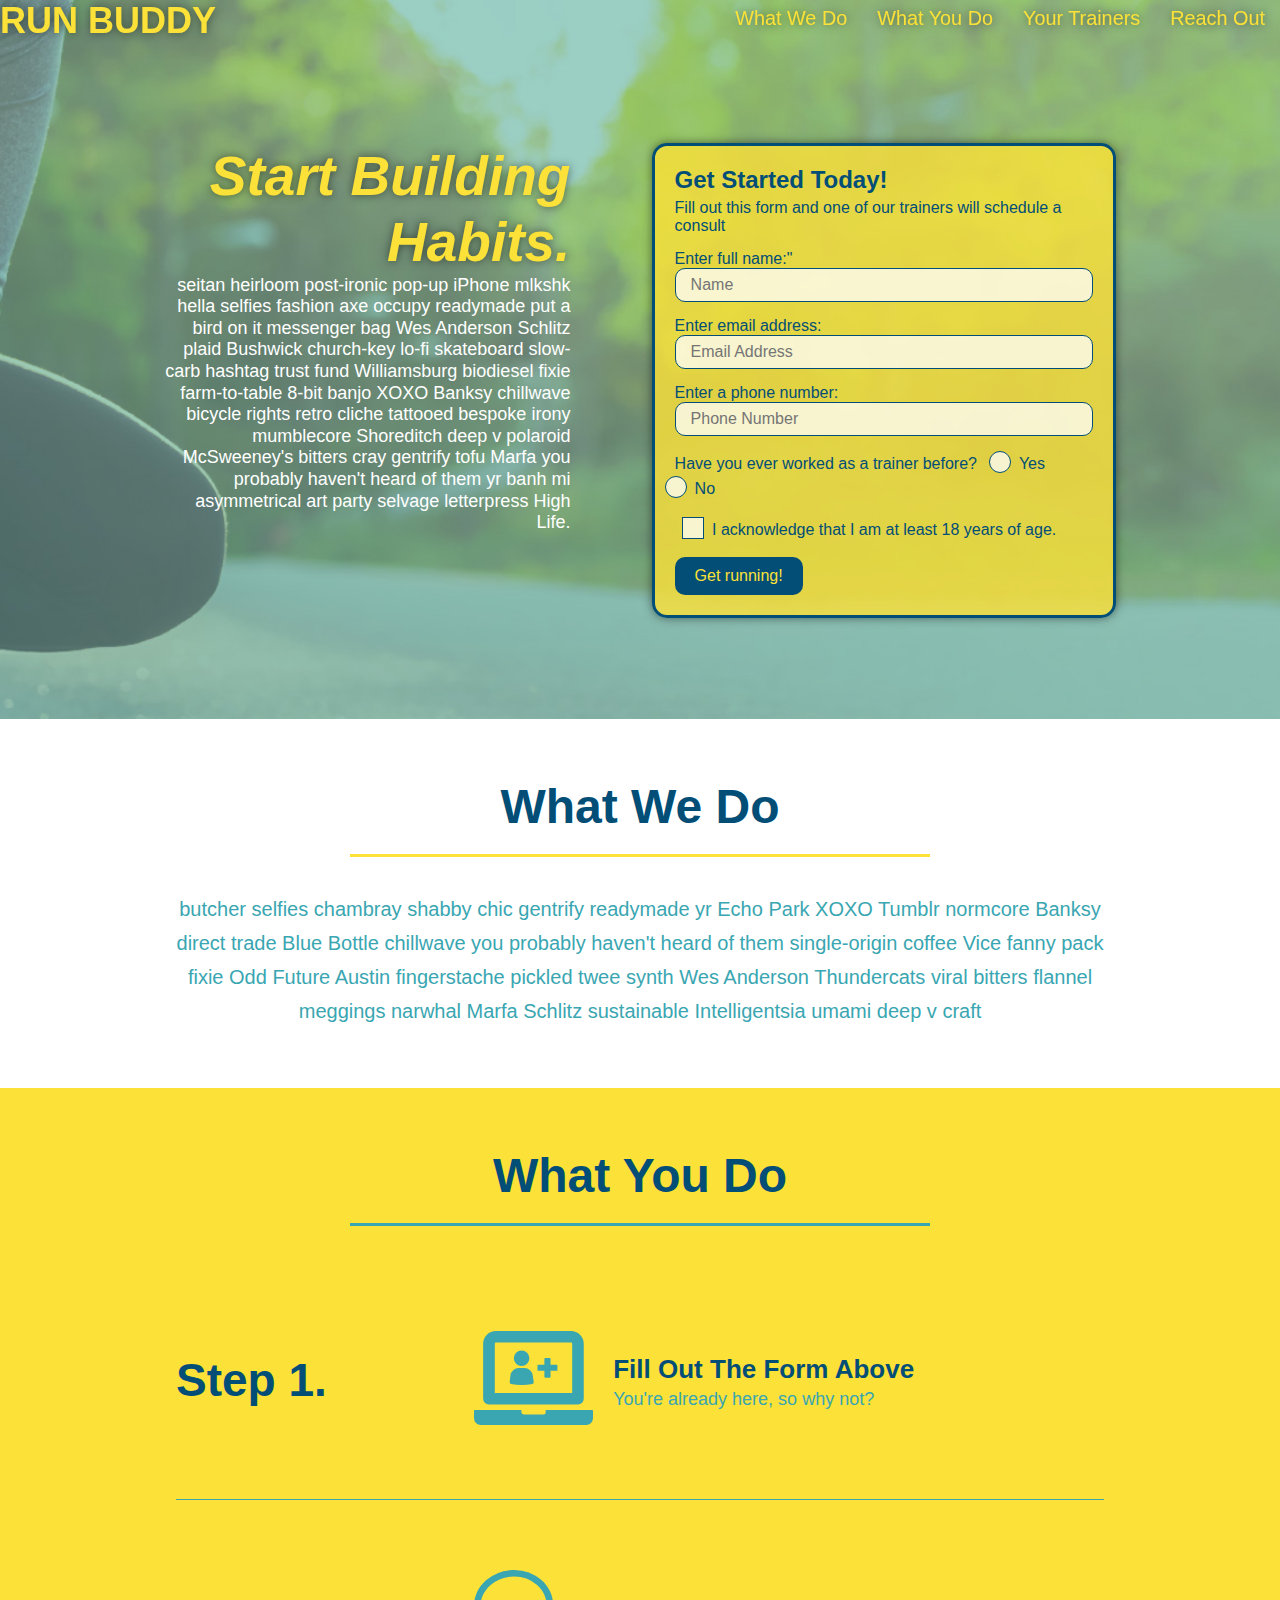
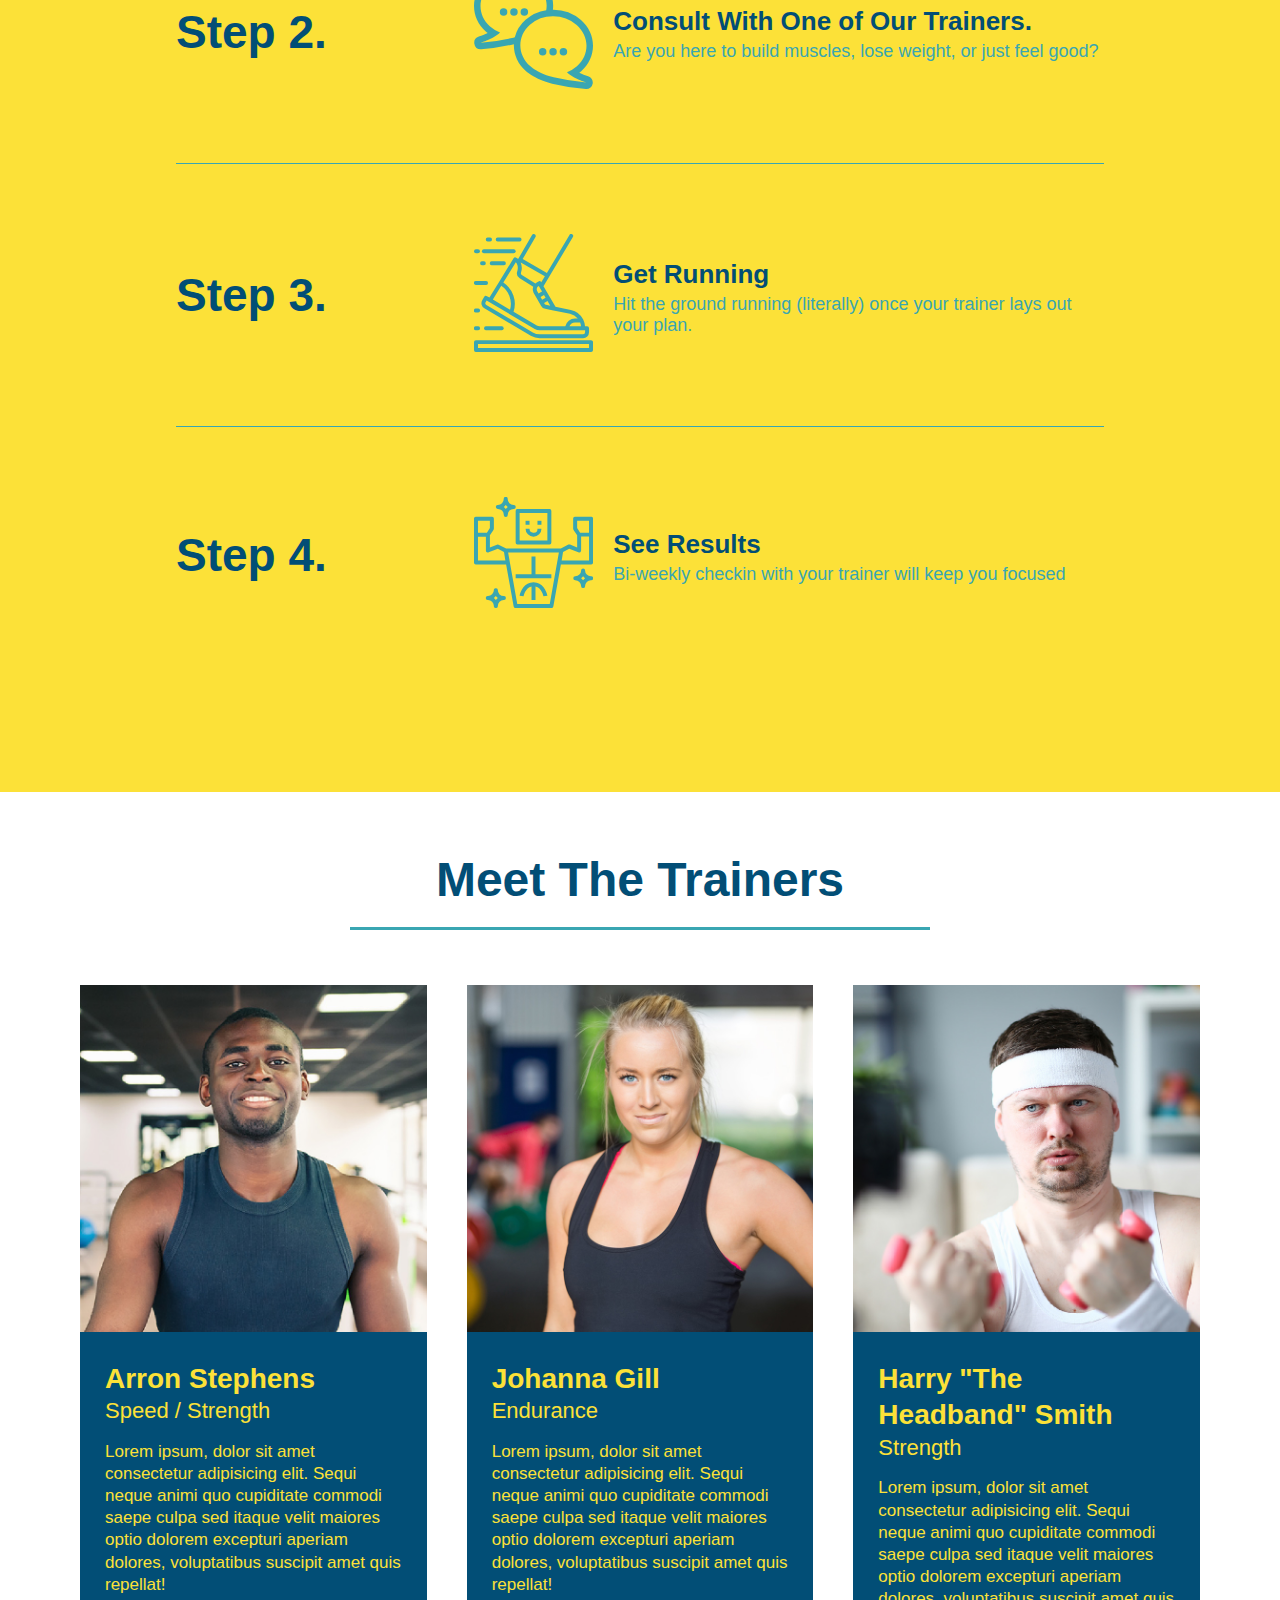
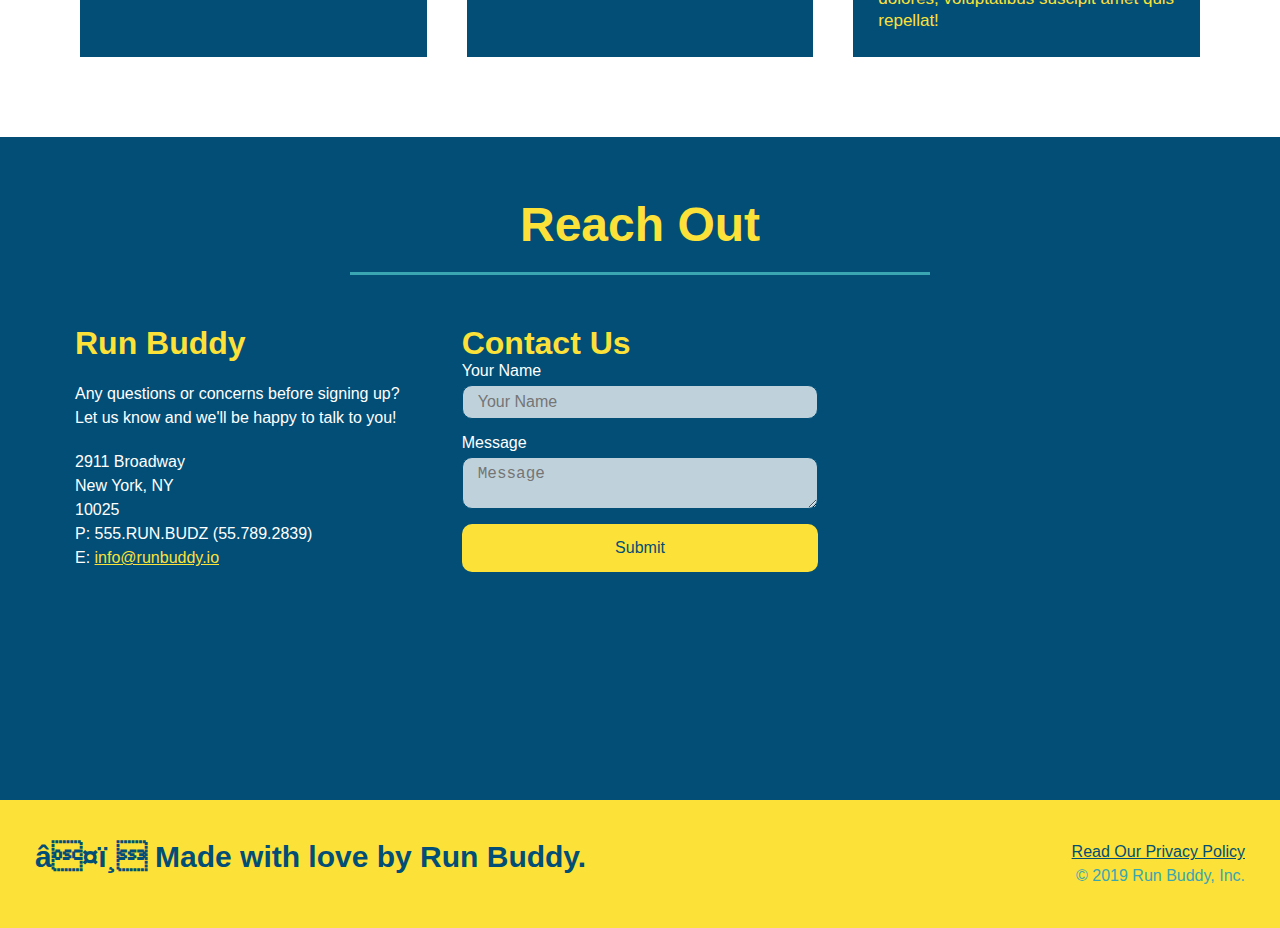
<file: index.html>
<!DOCTYPE html>
<html lang=""eng">
    <head>
        <meta charset-"UTF-8" />
        <meta name="viewport" content="width=device-width, initial-scale=1.0" />
        <link rel="stylesheet" href="./assets/css/style.css" />
        <title>Run Buddy</title>

    </head>

    <body>
        <header>
            <h1>RUN BUDDY</h1>
            <nav>
                <!--Unordered list element-->
                <ul>
                    <!--List item element-->
                    <li>
                        <!--Anchor element-->
                        <a href="#what-we-do">What We Do</a>
                    </li>
                    <li>
                        <a href="#what-you-do"> What You Do</a>
                    </li>
                    <li>
                        <a href="#your-trainers">Your Trainers</a>
                    </li>
                    <li>
                        <a href="#reach-out">Reach Out</a>
                    </li>
                </ul>
            </nav>
        </header>
        
        <section class="hero">
            <div class="hero-cta">
                <h2>Start Building Habits.</h2>
                <p>
                    seitan heirloom post-ironic pop-up iPhone mlkshk hella selfies fashion axe occupy readymade put a bird on it messenger bag Wes Anderson Schlitz plaid 
                    Bushwick church-key lo-fi skateboard slow-carb hashtag trust fund Williamsburg biodiesel fixie farm-to-table 8-bit banjo XOXO Banksy chillwave bicycle
                    rights retro cliche tattooed bespoke irony mumblecore Shoreditch deep v polaroid McSweeney's bitters cray gentrify tofu Marfa you probably haven't heard of
                    them yr banh mi asymmetrical art party selvage letterpress High Life.
                </p>
            </div>

            <div class="hero-form">
                <h3>Get Started Today!</h3>
                <p>Fill out this form and one of our trainers will schedule a consult</p>

                <form>
                    <label for="name"> Enter full name:</label>"
                    <input type="text" placeholder="Name" name="name" id="name" class="form-input" />

                    <label for="email">Enter email address:</label>
                    <input type="email" placeholder="Email Address" name="email" id="email" class="form-input"/>

                    <label for="phone">Enter a phone number:</label>
                    <input type="tel" placeholder="Phone Number" name="phone" id="phone" class="form-input"/>
                    <p>
                        Have you ever worked as a trainer before?
                        <span class="radio-wrapper">
                            <input type="radio" name="trainer-confirm" id="trainer-yes" />
                            <label for="trainer=yes">Yes</label>
                        </span>
                        
                        <span class="radio-wrapper">
                            <input type="radio" name="trainer-confirm" id="trainer-no" />
                            <label for="trainer-no">No</label>
                        </span>
                    </p>
                    <p>
                        <span class="checkbox-wrapper">
                            <input type="checkbox" name="age-confirm" id="checkbox" />
                            <label for="checkbox">
                                I acknowledge that I am at least 18 years of age.
                            </label>
                        </span> 
                    </p>
                    <button type="submit">
                        Get running!
                    </button>
                </form>
            </div>
        </section>

        <section id="what-we-do" class="intro">
            <div class="flex-row">
                <h2 class="section-title primary-border">What We Do</h2>
            </div>
            
            <div class="flex-row">
                <p>
                    butcher selfies chambray shabby chic gentrify readymade yr Echo Park XOXO Tumblr normcore Banksy direct trade Blue Bottle chillwave you probably haven't heard of them single-origin coffee Vice fanny pack fixie Odd Future Austin fingerstache pickled twee synth Wes Anderson Thundercats viral bitters flannel meggings narwhal Marfa Schlitz sustainable Intelligentsia umami deep v craft
                </p>
            </div>   
        </section>  

        <section id="what-you-do" class="steps">
            <div class="flex-row">
                <h2 class="section-title secondary-border">What You Do</h2>
            </div>

            <div class="step">
                <h3>Step 1.</h3>
                <div class="step-info">
                    <div class="step-img">
                        <img src="./assets/images/01-04-svgs/step-1.svg" alt="" />
                    </div>
                    <div class="step-text">
                        <h4>Fill Out The Form Above</h4>
                        <p>You're already here, so why not?</p>
                    </div>    
                </div>
            </div>

            <div class="step">
                <h3>Step 2.</h3>
                <div class="step-info">
                    <div class="step-img">
                        <img src="./assets/images/01-04-svgs/step-2.svg" alt="" />
                    </div>
                    <div class="step-text">
                        <h4>Consult With One of Our Trainers.</h4>
                        <p>Are you here to build muscles, lose weight, or just feel good?</p>
                    </div>    
                </div>
            </div>
                
            <div class="step">
                <h3>Step 3.</h3>
                <div class="step-info">
                    <div class="step-img">
                        <img src="./assets/images/01-04-svgs/step-3.svg" alt="" />
                    </div>
                    <div class="step-text">
                        <h4>Get Running</h4>
                        <p>Hit the ground running (literally) once your trainer lays out your plan.</p>
                    </div>
                </div>
            </div>

            <div class="step">
                <h3>Step 4.</h3>
                <div class="step-info">
                    <div class="step-img">
                        <img src="./assets/images/01-04-svgs/step-4.svg" alt="" />    
                    </div>
                    <div class="step-text">
                        <h4>See Results</h4>
                        <p>Bi-weekly checkin with your trainer will keep you focused</p>
                    </div>
                </div>
            </div>
        </section>
    
        <section id="your-trainers">
            <div class="flex-row">
                <h2 class="section-title secondary-border">Meet The Trainers</h2>
            </div>
            
            <div class="trainers">
                <article class="trainer">
                    <img src="./assets/images/01-05-trainers/trainer-1.jpg" alt="Arron Stephens in his workout clothes, ready to pump iron" />
                    <div class="trainer-bio">
                        <h3 class="trainer-name">Arron Stephens</h3>
                        <h4 class="trainer-role">Speed / Strength</h4>
                        <p>
                            Lorem ipsum, dolor sit amet consectetur adipisicing elit. Sequi neque animi quo cupiditate commodi saepe culpa sed
                            itaque velit maiores optio dolorem excepturi aperiam dolores, voluptatibus suscipit amet quis repellat!
                        </p>
                    </div>
                </article>
    
                <article class="trainer">
                    <img src="./assets/images/01-05-trainers/trainer-2.jpg" alt="Joanna Gill cooling off after a workout" />
                    <div class="trainer-bio">
                        <h3 class="trainer-name">Johanna Gill</h3>
                        <h4 class="trainer-role">Endurance</h4>
                        <p>
                            Lorem ipsum, dolor sit amet consectetur adipisicing elit. Sequi neque animi quo cupiditate commodi saepe culpa sed
                            itaque velit maiores optio dolorem excepturi aperiam dolores, voluptatibus suscipit amet quis repellat!
                        </p>
                    </div>
                    </article>
                
                <article class="trainer">
                    <img src="./assets/images/01-05-trainers/trainer-3.jpg" alt="Harry Smith wearing a headband and lifting comically small pink weights" />
                    <div class="trainer-bio">
                        <h3 class="trainer-name">Harry "The Headband" Smith</h3>
                        <h4 class="trainer-role">Strength</h4>
                        <p>
                            Lorem ipsum, dolor sit amet consectetur adipisicing elit. Sequi neque animi quo cupiditate commodi saepe culpa sed
                            itaque velit maiores optio dolorem excepturi aperiam dolores, voluptatibus suscipit amet quis repellat!
                        </p>
                    </div>
                </article>
            </div>   
        </section>  

        <section id="reach-out" class="contact">
            <div class="flex-row">
                <h2 class="section-title secondary-border">Reach Out</h2>
            </div>
            
            <div class="contact-info">
                <div>
                    <h3>Run Buddy</h3>
                    <p>
                        Any questions or concerns before signing up?
                        <br />
                        Let us know and we'll be happy to talk to you!
                    </p>
                    <address>
                        2911 Broadway <br/>
                        New York, NY <br/>
                        10025<br />
                        P: 555.RUN.BUDZ (55.789.2839)<br />
                        E: <a href="mailto:into@runbuddy.io">info@runbuddy.io</a>
                    </address>
                </div>

                <div class="contact-form">
                    <h3>Contact Us</h3>
                    <form>
                        <label for="contact-name">Your Name</label>
                        <input type="text" id="contact-name" placeholder="Your Name" />

                        <label for="contact-message">Message</label> 
                        <textarea id="contact-message" placeholder="Message"></textarea>

                        <button type="submit">Submit</button>
                    </form>
                </div>

                <iframe 
                    src="https://www.google.com/maps/embed?pb=!1m18!1m12!1m3!1d3082.8810289368384!2d-73.9645310343456!3d40.80513200780909!2m3!1f0!2f0!3f0!3m2!1i1024!2i768!4f13.1!3m3!1m2!1s0x89c2f63b9042ff43%3A0x8f26f42a748b5be2!2sHex%20%26%20Company!5e0!3m2!1sen!2sus!4v1645903357064!5m2!1sen!2sus"
                    frameborder="0" style="border: 0;" allowfullscreen>
                </iframe>
            </div>
        </section>

        <footer>
            <h2>❤️ Made with love by Run Buddy.</h2>
            <div>
               <a href="./privacy-policy.html">Read Our Privacy Policy</a><br /> 
               &copy; 2019 Run Buddy, Inc.
            </div>
        </footer>

    </body>
</html>
</file>
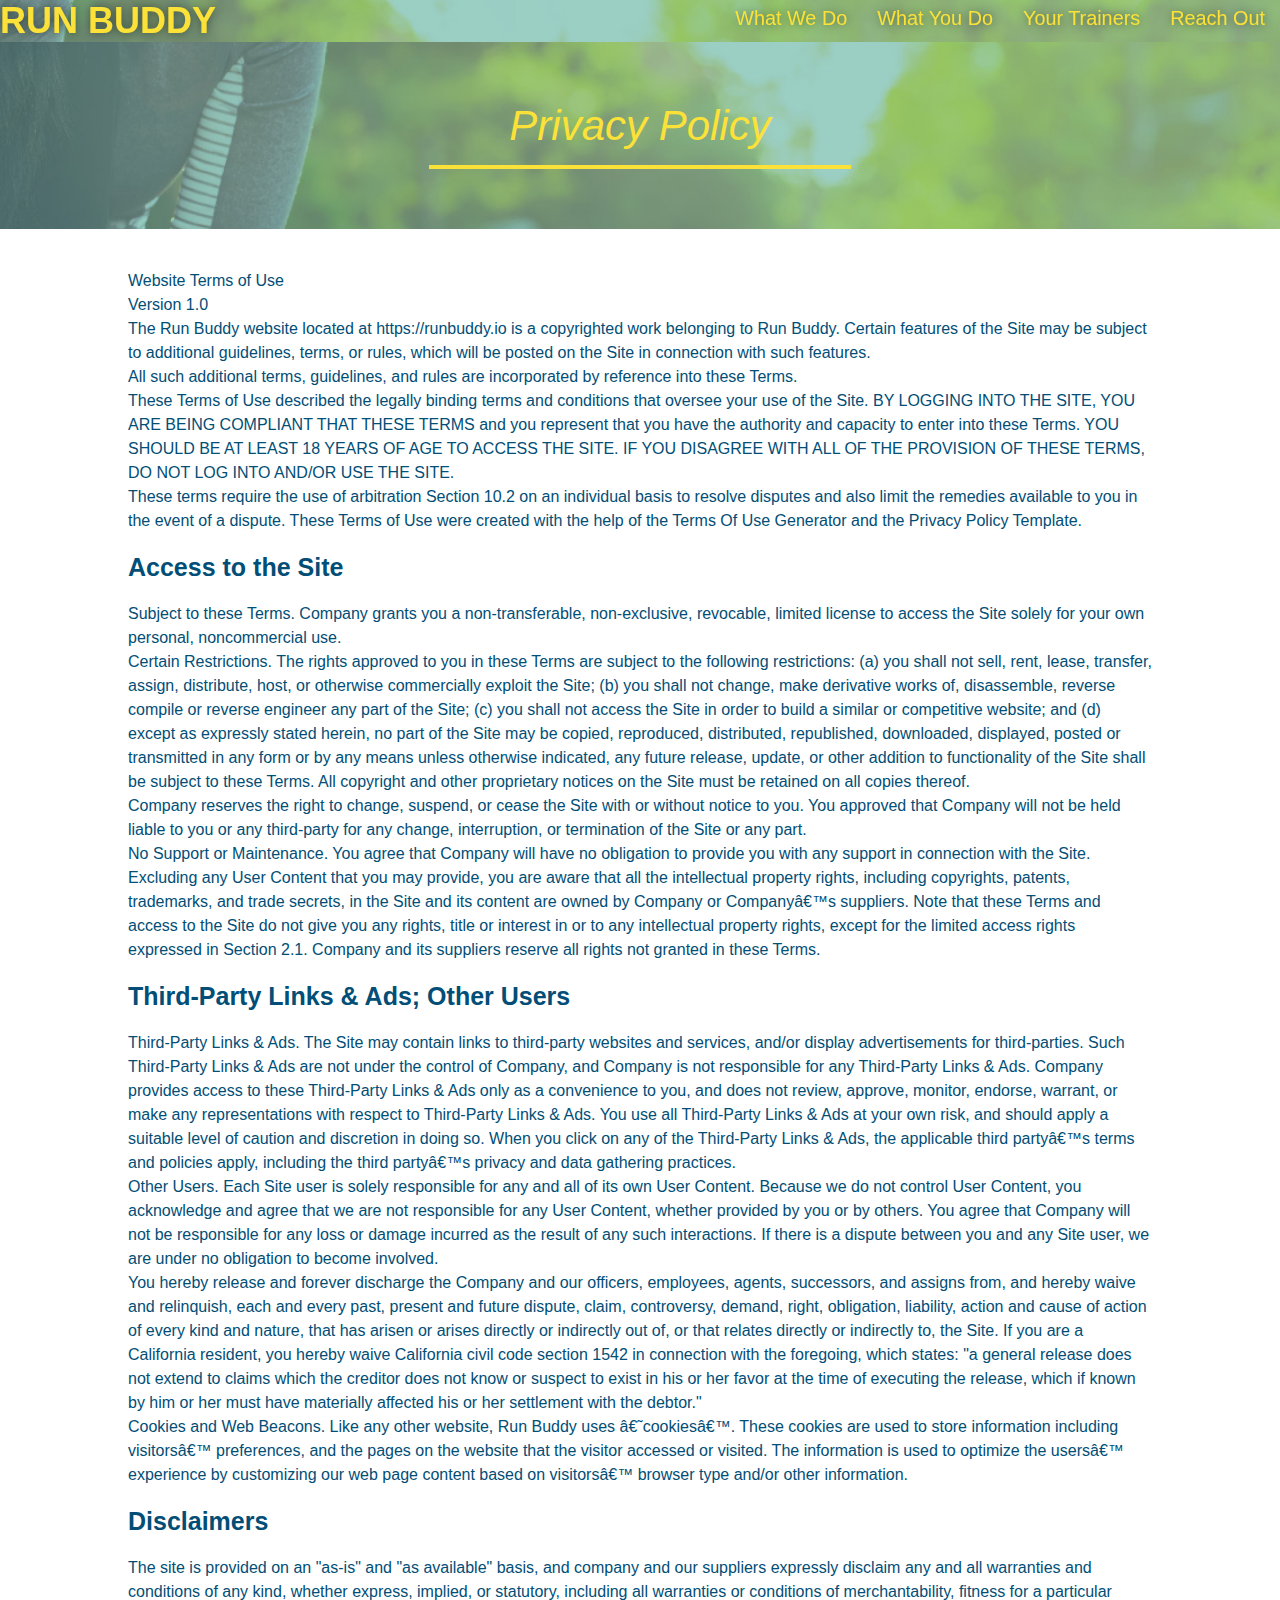
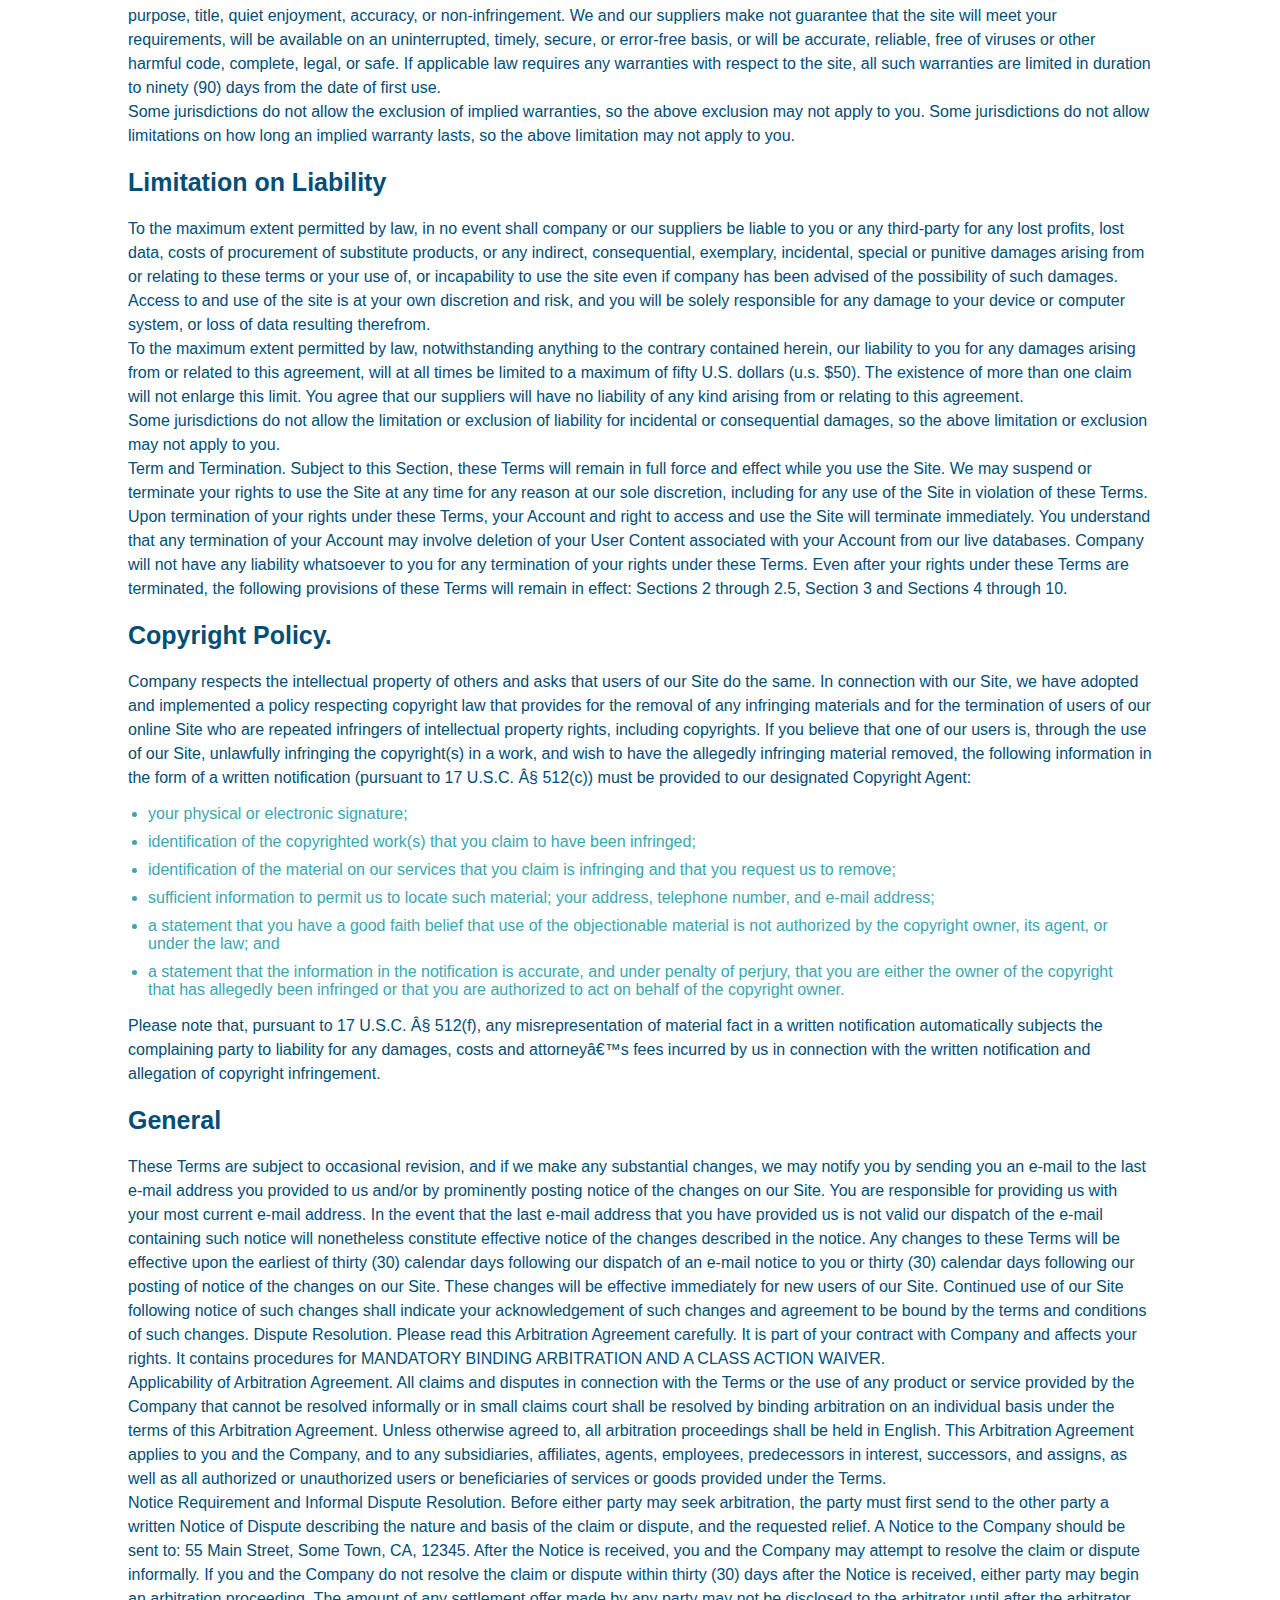
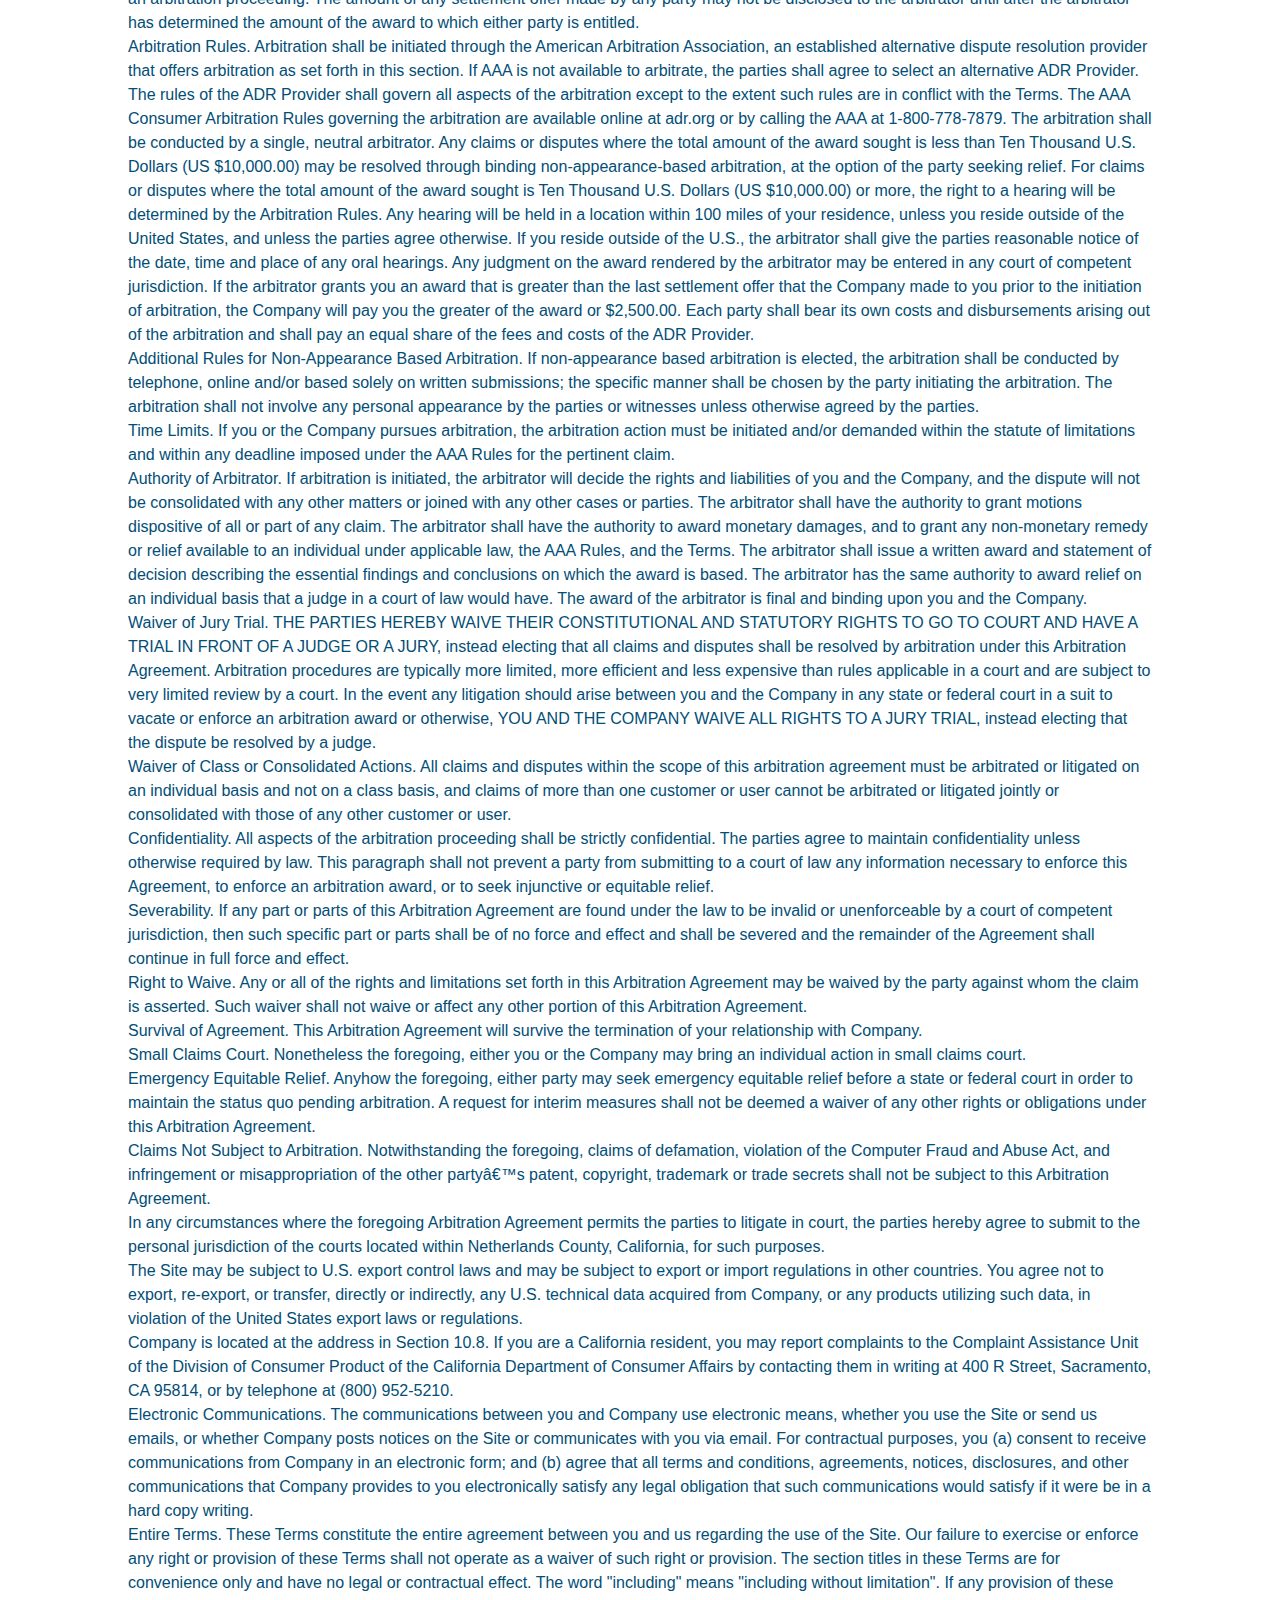
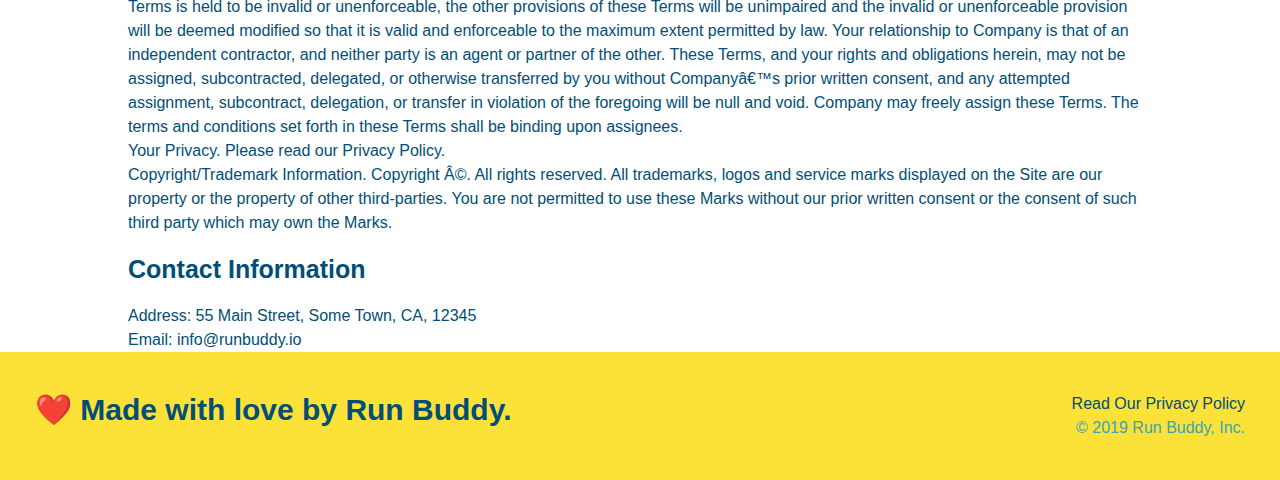
<file: privacy-policy.html>
<!DOCTYPE html>
<html lang="eng">
    <head>
        <meta charset="UTF-8" />
        <link rel="stylesheet" href="./assets/css/style.css">
        <link rel="stylesheet" href="./assets/css/secondary-styles.css">
        <title>Privacy Policy - Run Buddy</title>
    </head>
    <body>
        <header>
            <h1>RUN BUDDY</h1>
            <nav>
                <!--Unordered list element-->
                <ul>
                    <!--List item element-->
                    <li>
                        <!--Anchor element-->
                        <a href="./index.html#what-we-do">What We Do</a>
                    </li>
                    <li>
                        <a href="./index.html#what-you-do"> What You Do</a>
                    </li>
                    <li>
                        <a href="./index.html#your-trainers">Your Trainers</a>
                    </li>
                    <li>
                        <a href="./index.html#reach-out">Reach Out</a>
                    </li>
                </ul>
            </nav>
        </header>
        
        <section class="hero">
            <h2 class="page-title">
                Privacy Policy
            </h2>
        </section>

        <article class="secondary-content">

            <p>
                Website Terms of Use
            </p>

            <p>
                Version 1.0
            </p>

            <p>
                The Run Buddy website located at https://runbuddy.io is a copyrighted work belonging to Run Buddy. Certain
                features of the Site may be subject to additional guidelines, terms, or rules, which will be posted on the Site
                in connection with such features.
            </p>

            <p>
                All such additional terms, guidelines, and rules are incorporated by reference into these Terms.
            </p>

            <p>
                These Terms of Use described the legally binding terms and conditions that oversee your use of the Site. BY
                LOGGING INTO THE SITE, YOU ARE BEING COMPLIANT THAT THESE TERMS and you represent that you have the authority
                and capacity to enter into these Terms. YOU SHOULD BE AT LEAST 18 YEARS OF AGE TO ACCESS THE SITE. IF YOU
                DISAGREE WITH ALL OF THE PROVISION OF THESE TERMS, DO NOT LOG INTO AND/OR USE THE SITE.
            </p>

            <p>
                These terms require the use of arbitration Section 10.2 on an individual basis to resolve disputes and also
                limit the remedies available to you in the event of a dispute. These Terms of Use were created with the help of
                the Terms Of Use Generator and the Privacy Policy Template.
            </p>

            <h3>
                Access to the Site
            </h3>

            <p>
                Subject to these Terms. Company grants you a non-transferable, non-exclusive, revocable, limited license to
                access the Site solely for your own personal, noncommercial use.
            </p>

            <p>
                Certain Restrictions. The rights approved to you in these Terms are subject to the following restrictions: (a)
                you shall not sell, rent, lease, transfer, assign, distribute, host, or otherwise commercially exploit the Site;
                (b) you shall not change, make derivative works of, disassemble, reverse compile or reverse engineer any part of
                the Site; (c) you shall not access the Site in order to build a similar or competitive website; and (d) except
                as expressly stated herein, no part of the Site may be copied, reproduced, distributed, republished, downloaded,
                displayed, posted or transmitted in any form or by any means unless otherwise indicated, any future release,
                update, or other addition to functionality of the Site shall be subject to these Terms. All copyright and other
                proprietary notices on the Site must be retained on all copies thereof.
            </p>

            <p>
                Company reserves the right to change, suspend, or cease the Site with or without notice to you. You approved
                that Company will not be held liable to you or any third-party for any change, interruption, or termination of
                the Site or any part.
            </p>

            <p>
                No Support or Maintenance. You agree that Company will have no obligation to provide you with any support in
                connection with the Site.
            </p>

            <p>
                Excluding any User Content that you may provide, you are aware that all the intellectual property rights,
                including copyrights, patents, trademarks, and trade secrets, in the Site and its content are owned by Company
                or Companyâ€™s suppliers. Note that these Terms and access to the Site do not give you any rights, title or
                interest in or to any intellectual property rights, except for the limited access rights expressed in Section
                2.1. Company and its suppliers reserve all rights not granted in these Terms.
            </p>

            <h3>
                Third-Party Links & Ads; Other Users
            </h3>

            <p>
                Third-Party Links & Ads. The Site may contain links to third-party websites and services, and/or display
                advertisements for third-parties. Such Third-Party Links & Ads are not under the control of Company, and Company
                is not responsible for any Third-Party Links & Ads. Company provides access to these Third-Party Links & Ads
                only as a convenience to you, and does not review, approve, monitor, endorse, warrant, or make any
                representations with respect to Third-Party Links & Ads. You use all Third-Party Links & Ads at your own risk,
                and should apply a suitable level of caution and discretion in doing so. When you click on any of the
                Third-Party Links & Ads, the applicable third partyâ€™s terms and policies apply, including the third partyâ€™s
                privacy and data gathering practices.
            </p>

            <p>
                Other Users. Each Site user is solely responsible for any and all of its own User Content. Because we do not
                control User Content, you acknowledge and agree that we are not responsible for any User Content, whether
                provided by you or by others. You agree that Company will not be responsible for any loss or damage incurred as
                the result of any such interactions. If there is a dispute between you and any Site user, we are under no
                obligation to become involved.
            </p>

            <p>
                You hereby release and forever discharge the Company and our officers, employees, agents, successors, and
                assigns from, and hereby waive and relinquish, each and every past, present and future dispute, claim,
                controversy, demand, right, obligation, liability, action and cause of action of every kind and nature, that has
                arisen or arises directly or indirectly out of, or that relates directly or indirectly to, the Site. If you are
                a California resident, you hereby waive California civil code section 1542 in connection with the foregoing,
                which states: "a general release does not extend to claims which the creditor does not know or suspect to exist
                in his or her favor at the time of executing the release, which if known by him or her must have materially
                affected his or her settlement with the debtor."
            </p>

            <p>
                Cookies and Web Beacons. Like any other website, Run Buddy uses â€˜cookiesâ€™. These cookies are used to store
                information including visitorsâ€™ preferences, and the pages on the website that the visitor accessed or visited.
                The information is used to optimize the usersâ€™ experience by customizing our web page content based on visitorsâ€™
                browser type and/or other information.
            </p>

            <h3>
                Disclaimers
            </h3>

            <p>
                The site is provided on an "as-is" and "as available" basis, and company and our suppliers expressly disclaim
                any and all warranties and conditions of any kind, whether express, implied, or statutory, including all
                warranties or conditions of merchantability, fitness for a particular purpose, title, quiet enjoyment, accuracy,
                or non-infringement. We and our suppliers make not guarantee that the site will meet your requirements, will be
                available on an uninterrupted, timely, secure, or error-free basis, or will be accurate, reliable, free of
                viruses or other harmful code, complete, legal, or safe. If applicable law requires any warranties with respect
                to the site, all such warranties are limited in duration to ninety (90) days from the date of first use.
            </p>

            <p>
                Some jurisdictions do not allow the exclusion of implied warranties, so the above exclusion may not apply to
                you. Some jurisdictions do not allow limitations on how long an implied warranty lasts, so the above limitation
                may not apply to you.
            </p>

            <h3>
                Limitation on Liability
            </h3>

            <p>
                To the maximum extent permitted by law, in no event shall company or our suppliers be liable to you or any
                third-party for any lost profits, lost data, costs of procurement of substitute products, or any indirect,
                consequential, exemplary, incidental, special or punitive damages arising from or relating to these terms or
                your use of, or incapability to use the site even if company has been advised of the possibility of such
                damages. Access to and use of the site is at your own discretion and risk, and you will be solely responsible
                for any damage to your device or computer system, or loss of data resulting therefrom.
            </p>

            <p>
                To the maximum extent permitted by law, notwithstanding anything to the contrary contained herein, our liability
                to you for any damages arising from or related to this agreement, will at all times be limited to a maximum of
                fifty U.S. dollars (u.s. $50). The existence of more than one claim will not enlarge this limit. You agree that
                our suppliers will have no liability of any kind arising from or relating to this agreement.
            </p>

            <p>
                Some jurisdictions do not allow the limitation or exclusion of liability for incidental or consequential
                damages, so the above limitation or exclusion may not apply to you.
            </p>

            <p>
                Term and Termination. Subject to this Section, these Terms will remain in full force and effect while you use
                the Site. We may suspend or terminate your rights to use the Site at any time for any reason at our sole
                discretion, including for any use of the Site in violation of these Terms. Upon termination of your rights under
                these Terms, your Account and right to access and use the Site will terminate immediately. You understand that
                any termination of your Account may involve deletion of your User Content associated with your Account from our
                live databases. Company will not have any liability whatsoever to you for any termination of your rights under
                these Terms. Even after your rights under these Terms are terminated, the following provisions of these Terms
                will remain in effect: Sections 2 through 2.5, Section 3 and Sections 4 through 10.
            </p>

            <h3>
                Copyright Policy.
            </h3>

            <p>
                Company respects the intellectual property of others and asks that users of our Site do the same. In connection
                with our Site, we have adopted and implemented a policy respecting copyright law that provides for the removal
                of any infringing materials and for the termination of users of our online Site who are repeated infringers of
                intellectual property rights, including copyrights. If you believe that one of our users is, through the use of
                our Site, unlawfully infringing the copyright(s) in a work, and wish to have the allegedly infringing material
                removed, the following information in the form of a written notification (pursuant to 17 U.S.C. Â§ 512(c)) must
                be provided to our designated Copyright Agent:
            </p>

            <ul>
                <li>
                your physical or electronic signature;
                </li>
                <li>
                identification of the copyrighted work(s) that you claim to have been infringed;
                </li>
                <li>
                identification of the material on our services that you claim is infringing and that you request us to remove;
                </li>
                <li>
                sufficient information to permit us to locate such material; your address, telephone number, and e-mail
                address;
                </li>
                <li>
                a statement that you have a good faith belief that use of the objectionable material is not authorized by the
                copyright owner, its agent, or under the law; and
                </li>
                <li>
                a statement that the information in the notification is accurate, and under penalty of perjury, that you are
                either the owner of the copyright that has allegedly been infringed or that you are authorized to act on
                behalf of the copyright owner.
                </li>
            </ul>

            <p>
                Please note that, pursuant to 17 U.S.C. Â§ 512(f), any misrepresentation of material fact in a written
                notification automatically subjects the complaining party to liability for any damages, costs and attorneyâ€™s
                fees incurred by us in connection with the written notification and allegation of copyright infringement.
            </p>

            <h3>
                General
            </h3>

            <p>
                These Terms are subject to occasional revision, and if we make any substantial changes, we may notify you by
                sending you an e-mail to the last e-mail address you provided to us and/or by prominently posting notice of the
                changes on our Site. You are responsible for providing us with your most current e-mail address. In the event
                that the last e-mail address that you have provided us is not valid our dispatch of the e-mail containing such
                notice will nonetheless constitute effective notice of the changes described in the notice. Any changes to these
                Terms will be effective upon the earliest of thirty (30) calendar days following our dispatch of an e-mail
                notice to you or thirty (30) calendar days following our posting of notice of the changes on our Site. These
                changes will be effective immediately for new users of our Site. Continued use of our Site following notice of
                such changes shall indicate your acknowledgement of such changes and agreement to be bound by the terms and
                conditions of such changes. Dispute Resolution. Please read this Arbitration Agreement carefully. It is part of
                your contract with Company and affects your rights. It contains procedures for MANDATORY BINDING ARBITRATION AND
                A CLASS ACTION WAIVER.
            </p>

            <p>
                Applicability of Arbitration Agreement. All claims and disputes in connection with the Terms or the use of any
                product or service provided by the Company that cannot be resolved informally or in small claims court shall be
                resolved by binding arbitration on an individual basis under the terms of this Arbitration Agreement. Unless
                otherwise agreed to, all arbitration proceedings shall be held in English. This Arbitration Agreement applies to
                you and the Company, and to any subsidiaries, affiliates, agents, employees, predecessors in interest,
                successors, and assigns, as well as all authorized or unauthorized users or beneficiaries of services or goods
                provided under the Terms.
            </p>

            <p>
                Notice Requirement and Informal Dispute Resolution. Before either party may seek arbitration, the party must
                first send to the other party a written Notice of Dispute describing the nature and basis of the claim or
                dispute, and the requested relief. A Notice to the Company should be sent to: 55 Main Street, Some Town, CA,
                12345. After the Notice is received, you and the Company may attempt to resolve the claim or dispute informally.
                If you and the Company do not resolve the claim or dispute within thirty (30) days after the Notice is received,
                either party may begin an arbitration proceeding. The amount of any settlement offer made by any party may not
                be disclosed to the arbitrator until after the arbitrator has determined the amount of the award to which either
                party is entitled.
            </p>

            <p>
                Arbitration Rules. Arbitration shall be initiated through the American Arbitration Association, an established
                alternative dispute resolution provider that offers arbitration as set forth in this section. If AAA is not
                available to arbitrate, the parties shall agree to select an alternative ADR Provider. The rules of the ADR
                Provider shall govern all aspects of the arbitration except to the extent such rules are in conflict with the
                Terms. The AAA Consumer Arbitration Rules governing the arbitration are available online at adr.org or by
                calling the AAA at 1-800-778-7879. The arbitration shall be conducted by a single, neutral arbitrator. Any
                claims or disputes where the total amount of the award sought is less than Ten Thousand U.S. Dollars (US
                $10,000.00) may be resolved through binding non-appearance-based arbitration, at the option of the party seeking
                relief. For claims or disputes where the total amount of the award sought is Ten Thousand U.S. Dollars (US
                $10,000.00) or more, the right to a hearing will be determined by the Arbitration Rules. Any hearing will be
                held in a location within 100 miles of your residence, unless you reside outside of the United States, and
                unless the parties agree otherwise. If you reside outside of the U.S., the arbitrator shall give the parties
                reasonable notice of the date, time and place of any oral hearings. Any judgment on the award rendered by the
                arbitrator may be entered in any court of competent jurisdiction. If the arbitrator grants you an award that is
                greater than the last settlement offer that the Company made to you prior to the initiation of arbitration, the
                Company will pay you the greater of the award or $2,500.00. Each party shall bear its own costs and
                disbursements arising out of the arbitration and shall pay an equal share of the fees and costs of the ADR
                Provider.
            </p>

            <p>
                Additional Rules for Non-Appearance Based Arbitration. If non-appearance based arbitration is elected, the
                arbitration shall be conducted by telephone, online and/or based solely on written submissions; the specific
                manner shall be chosen by the party initiating the arbitration. The arbitration shall not involve any personal
                appearance by the parties or witnesses unless otherwise agreed by the parties.
            </p>

            <p>
                Time Limits. If you or the Company pursues arbitration, the arbitration action must be initiated and/or demanded
                within the statute of limitations and within any deadline imposed under the AAA Rules for the pertinent claim.
            </p>

            <p>
                Authority of Arbitrator. If arbitration is initiated, the arbitrator will decide the rights and liabilities of
                you and the Company, and the dispute will not be consolidated with any other matters or joined with any other
                cases or parties. The arbitrator shall have the authority to grant motions dispositive of all or part of any
                claim. The arbitrator shall have the authority to award monetary damages, and to grant any non-monetary remedy
                or relief available to an individual under applicable law, the AAA Rules, and the Terms. The arbitrator shall
                issue a written award and statement of decision describing the essential findings and conclusions on which the
                award is based. The arbitrator has the same authority to award relief on an individual basis that a judge in a
                court of law would have. The award of the arbitrator is final and binding upon you and the Company.
            </p>

            <p>
                Waiver of Jury Trial. THE PARTIES HEREBY WAIVE THEIR CONSTITUTIONAL AND STATUTORY RIGHTS TO GO TO COURT AND HAVE
                A TRIAL IN FRONT OF A JUDGE OR A JURY, instead electing that all claims and disputes shall be resolved by
                arbitration under this Arbitration Agreement. Arbitration procedures are typically more limited, more efficient
                and less expensive than rules applicable in a court and are subject to very limited review by a court. In the
                event any litigation should arise between you and the Company in any state or federal court in a suit to vacate
                or enforce an arbitration award or otherwise, YOU AND THE COMPANY WAIVE ALL RIGHTS TO A JURY TRIAL, instead
                electing that the dispute be resolved by a judge.
            </p>

            <p>
                Waiver of Class or Consolidated Actions. All claims and disputes within the scope of this arbitration agreement
                must be arbitrated or litigated on an individual basis and not on a class basis, and claims of more than one
                customer or user cannot be arbitrated or litigated jointly or consolidated with those of any other customer or
                user.
            </p>

            <p>
                Confidentiality. All aspects of the arbitration proceeding shall be strictly confidential. The parties agree to
                maintain confidentiality unless otherwise required by law. This paragraph shall not prevent a party from
                submitting to a court of law any information necessary to enforce this Agreement, to enforce an arbitration
                award, or to seek injunctive or equitable relief.
            </p>

            <p>
                Severability. If any part or parts of this Arbitration Agreement are found under the law to be invalid or
                unenforceable by a court of competent jurisdiction, then such specific part or parts shall be of no force and
                effect and shall be severed and the remainder of the Agreement shall continue in full force and effect.
            </p>

            <p>
                Right to Waive. Any or all of the rights and limitations set forth in this Arbitration Agreement may be waived
                by the party against whom the claim is asserted. Such waiver shall not waive or affect any other portion of this
                Arbitration Agreement.
            </p>

            <p>
                Survival of Agreement. This Arbitration Agreement will survive the termination of your relationship with
                Company.
            </p>

            <p>
                Small Claims Court. Nonetheless the foregoing, either you or the Company may bring an individual action in small
                claims court.
            </p>

            <p>
                Emergency Equitable Relief. Anyhow the foregoing, either party may seek emergency equitable relief before a
                state or federal court in order to maintain the status quo pending arbitration. A request for interim measures
                shall not be deemed a waiver of any other rights or obligations under this Arbitration Agreement.
            </p>

            <p>
                Claims Not Subject to Arbitration. Notwithstanding the foregoing, claims of defamation, violation of the
                Computer Fraud and Abuse Act, and infringement or misappropriation of the other partyâ€™s patent, copyright,
                trademark or trade secrets shall not be subject to this Arbitration Agreement.
            </p>

            <p>
                In any circumstances where the foregoing Arbitration Agreement permits the parties to litigate in court, the
                parties hereby agree to submit to the personal jurisdiction of the courts located within Netherlands County,
                California, for such purposes.
            </p>

            <p>
                The Site may be subject to U.S. export control laws and may be subject to export or import regulations in other
                countries. You agree not to export, re-export, or transfer, directly or indirectly, any U.S. technical data
                acquired from Company, or any products utilizing such data, in violation of the United States export laws or
                regulations.
            </p>

            <p>
                Company is located at the address in Section 10.8. If you are a California resident, you may report complaints
                to the Complaint Assistance Unit of the Division of Consumer Product of the California Department of Consumer
                Affairs by contacting them in writing at 400 R Street, Sacramento, CA 95814, or by telephone at (800) 952-5210.
            </p>

            <p>
                Electronic Communications. The communications between you and Company use electronic means, whether you use the
                Site or send us emails, or whether Company posts notices on the Site or communicates with you via email. For
                contractual purposes, you (a) consent to receive communications from Company in an electronic form; and (b)
                agree that all terms and conditions, agreements, notices, disclosures, and other communications that Company
                provides to you electronically satisfy any legal obligation that such communications would satisfy if it were be
                in a hard copy writing.
            </p>

            <p>
                Entire Terms. These Terms constitute the entire agreement between you and us regarding the use of the Site. Our
                failure to exercise or enforce any right or provision of these Terms shall not operate as a waiver of such right
                or provision. The section titles in these Terms are for convenience only and have no legal or contractual
                effect. The word "including" means "including without limitation". If any provision of these Terms is held to be
                invalid or unenforceable, the other provisions of these Terms will be unimpaired and the invalid or
                unenforceable provision will be deemed modified so that it is valid and enforceable to the maximum extent
                permitted by law. Your relationship to Company is that of an independent contractor, and neither party is an
                agent or partner of the other. These Terms, and your rights and obligations herein, may not be assigned,
                subcontracted, delegated, or otherwise transferred by you without Companyâ€™s prior written consent, and any
                attempted assignment, subcontract, delegation, or transfer in violation of the foregoing will be null and void.
                Company may freely assign these Terms. The terms and conditions set forth in these Terms shall be binding upon
                assignees.
            </p>

            <p>
                Your Privacy. Please read our Privacy Policy.
            </p>

            <p>
                Copyright/Trademark Information. Copyright Â©. All rights reserved. All trademarks, logos and service marks
                displayed on the Site are our property or the property of other third-parties. You are not permitted to use
                these Marks without our prior written consent or the consent of such third party which may own the Marks.
            </p>

            <h3>
                Contact Information
            </h3>

            <p>
                Address: 55 Main Street, Some Town, CA, 12345
            </p>

            <p>
                Email: info@runbuddy.io
            </p>
        </article>

        <footer>
            <h2>❤️ Made with love by Run Buddy.</h2>
            <div>
               <a>Read Our Privacy Policy</a><br /> 
               &copy; 2019 Run Buddy, Inc.
            </div>
        </footer>

    </body>
</html>
</file>
<file: assets/css/style.css>
:root {
    --primary-color: #fce138;
    --secondary-color: #024e76;
    --tertiary-color: #39a6b2;
}
* {
    margin: 0;
    padding: 0;
    box-sizing: border-box;
}

body { 
    color: var(--tertiary-color);
    font-family: Helvetica, Arial, sans-serif;
}

/* Header Style Starts */
header{
    z-index: 999;
    background-image: url(../images/hero-bg.jpeg);
    background-size: cover;
    background-position: 80%;
    background-attachment: fixed;
    padding: 20 px 35px;
    background-color: var(--tertiary-color);
    display: flex;
    justify-content: space-between;
    flex-wrap:wrap;
    position: -webkit-sticky;
    position: sticky;
    top: 0;
}

header h1 {
    font-weight: bold;
    font-size: 36px;
    color: var(--primary-color);
    margin: 0;
    text-shadow: 0 0 10px rgba(0, 0, 0, 0.5);
}

header a {
    color:var(--primary-color);
    text-decoration: none;
}

header nav {
    margin: 7px 0;
}

header nav ul {
    display: flex;
    flex-wrap: wrap;
    justify-content: space-between;
    align-items: center;
    list-style: none;
}

header nav ul li a {
    padding: 10px 15px;
    font-weight: lighter;
    font-size: 1.55vw;
    text-shadow: 0 0 10px rgba(0, 0, 0, 0.5);
}

header nav ul li a:hover {
    background-color: var(--primary-color);
    color:var(--secondary-color);
    border-radius: 15px;
    text-shadow: none;
}
/* Header Style ENDS */

section {
    padding: 60px;
}

/* Hero Style Start */
.hero {
    background-image: url("../images/hero-bg.jpeg");
    background-size: cover;
    background-position: 80%;
    background-attachment: fixed; 
    display: flex;
    justify-content: center;
    flex-wrap: wrap;
    align-items: flex-start;
}

.hero-cta{
    width: 35%;
    text-align: right;
    margin: 3.5%;
    color: #fff;
    font-size: 18px;
    line-height: 1.2;
}

.hero-cta h2 {
    font-style: italic;
    font-size: 55px;
    color: var(--primary-color);
    text-shadow: 0 0 10px rgba(0, 0, 0, 0.5);
}

.hero-form {
    background-color: rgba(252, 225, 56, .8);
    padding: 20px;
    color: var(--secondary-color);
    border: var(--secondary-color) solid 3px;
    margin: 3.5%;
    width: 40%;
    box-shadow: 0 0 10px rgba(0, 0, 0, 0.5);
    border-radius: 15px;
}

.hero-form p {
    margin: 5px 0 15px 0;
}
.hero-form h3 {
    font-size: 24px;
    margin: 0;
}

.hero-form button {
    color: var(--primary-color);
    background-color: var(--secondary-color);
    border: none;
    padding: 10px 20px;
    font-size: 16px;
    border-radius: 10px;

}

.hero-form button:hover {
    background-color: var(--tertiary-color);
}


.form-input {
    border: 1px solid var(--secondary-color);
    display: block;
    padding: 7px 15px;
    font-size: 16px;
    color: var(--secondary-color);
    width: 100%;
    margin-bottom: 15px;
    border-radius: 10px;
    background-color: rgba( 255, 255, 255, 0.75);
}

.form-input:focus {
    background-color: rgba( 255, 255, 255, 1);
    outline: none;
}

.checkbox-wrapper input, .radio-wrapper input {
    opacity: 0;
}

.checkbox-wrapper label, .radio-wrapper label {
    position: relative;
    left: 10px;
    margin: 10px;
    line-height: 1.6;
}

.checkbox-wrapper label::before, .radio-wrapper label::before {
    content: "";
    height: 20px;
    width: 20px;
    background: rgba( 255, 255, 255, 0.75);
    border: 1px solid var(--secondary-color);
    position: absolute;
    top: -4px;
    left: -30px;
}

.radio-wrapper label::before {
    border-radius: 50%;
}

.radio-wrapper label::after {
    content: "";
    width: 20px;
    height: 20px;
    border-radius: 50%;
    background: var(--secondary-color);
    position: absolute;
    left: -29px;
    top: -3px;
    background-image: radial-gradient(circle, var(--tertiary-color), var(--secondary-color));
}

.checkbox-wrapper label::after {
    content: "";
    height: 6px;
    width: 14px;
    border-left: 2px solid var(--secondary-color);
    border-bottom: 2px solid var(--secondary-color);
    position: absolute;
    left: -26px;
    top: 1px;
    transform: rotate(-58deg);
}

.checkbox-wrapper input + label::after, 
.radio-wrapper input + label::after{
    content: none;
}

.checkbox-wrapper input:checked + label::after, 
.radio-wrapper input:checked + label::after {
    content: "";
}

/* Hero Styles END */
.intro p {
    line-height: 1.7;
    color var(--tertiary-color);
    width: 80%;
    font-size: 20px;
    margin: 0 auto;
    text-align: center;
}

.section-title {
    font-size: 48px;
    border-bottom: 3px solid;
    color: var(--secondary-color);
    padding-bottom: 20px;
    text-align: center;
    margin: 0 auto 35px auto;
    width: 50%;
  }

.primary-border {
    border-color: var(--primary-color);
}

.secondary-border {
    border-color: var(--tertiary-color);
}

/* Steps Style Starts */
.steps {
    background: var(--primary-color);
}

.step{
    margin: 50px auto;
    padding-bottom: 50px;
    width: 80%;
    display: flex;
    flex-wrap: wrap;
    align-items: center;
    justify-content: space-between;
    border-bottom: 1px solid var(--tertiary-color);
}

.step:last-child {
    border-bottom: none;
}

.step h3 {
    color: var(--secondary-color);
    font-size: 46px;
    flex: 1 30%;
}

.step-text {
    flex: 12;
}

.step-text p {
    color: var(--tertiary-color);
    font-size: 18px;
}

.step-text h4 {
    font-size: 26px;
    line-height: 1.5;
    color: var(--secondary-color);
}

.step-info {
    flex: 2 70%;
    display: flex;
    flex-wrap: wrap;
    align-items: center;
}

.step-img {
    flex: 1 12%;
    margin: 20px;
}

.step-img img{
    max-width: 100%;
}
/* Step Style Ends */

/* Trainer Style Start*/
.trainers {
    width: 100%;
    margin: 0 auto;
    display: flex;
    flex-wrap: wrap;
    justify-content: space-around;
}

.trainer {
    margin: 20px;
    background-color: var(--secondary-color);
    color: var(--primary-color);
    flex: 1;
}

.trainer img {
    width: 100%;
}

.trainer-bio {
    padding: 25px;
    line-height: 1.3;
}

.trainer-bio h3 {
    font-size: 28px;
}

.trainer-bio h4 {
    font-weight: lighter;
    font-size: 22px;
    margin-bottom: 15px;
}

.trainer-bio p {
    font-size: 17px;
}
/* Trainer Style END */

/* Reach Out Style Start */
.contact {
    background-color: var(--secondary-color);
}

.contact h2 {
    color: var(--primary-color);
}
.contact-info {
    display: flex;
    justify-content: space-between;
    flex-wrap: wrap;
}

.contact-info > * {
    flex: 1;
    margin: 15px;
}

.contact-info iframe {
    height: 400px;
}

.contact-info div {
    color: white;
}

.contact-info h3 {
    color: var(--primary-color);
    font-size: 32px;
}

.contact-info p, .contact-info address {
    margin: 20px 0;
    line-height: 1.5;
    font-size: 16px;
    font-style: normal;
}

.contact-info a {
    color: var(--primary-color);
}

.contact-form input, .contact-form textarea {
    border: 1px solid var(--secondary-color);
    display: block;
    padding: 7px 15px;
    font-size: 16px;
    color: var(--secondary-color);
    width: 100%;
    margin-bottom: 15px;
    margin-top: 5px;
    border-radius: 10px;
    background-color: rgba( 255, 255, 255, 0.75);
}
.contact-form input:focus, .contact-form textarea:focus {
    background-color: rgba( 255, 255, 255, 1);
    outline: none;
}
.contact-form button {
    width: 100%;
    border: none;
    background: var(--primary-color);
    color: var(--secondary-color);
    text-align: center;
    padding: 15px 0;
    font-size: 16px;
    border-radius: 10px;
}

.contact-form button:hover {
    color: var(--primary-color);
    background: var(--tertiary-color);
}


/* Reach Out Style END */

/* Footer Style Start */
footer{
    background: var(--primary-color);
    width: 100%;
    padding: 40px 35px;
    display: flex;
    justify-content: space-between;
    flex-wrap: wrap;
}

footer h2 {
    color: var(--secondary-color);
    font-size: 30px;
    margin: 0;
}

footer div {
    line-height: 1.5;
    text-align: right;
}

footer a {
    color: var(--secondary-color);
}
/* Footer Style ENDS */

.text-left {
    text-align: left;
}

.text-right{
    text-align: right;
}

.flex-row {
    display: flex;
}

/* MEDIA QUERY FOR SMALLER DESKTOP SCREENS AND SMALLER */
@media screen and (max-width: 980px){
    header {
        padding-bottom: 0;
        justify-content: center;
        position: relative;
    }

    header h1 {
        width: 100%;
        text-align: center;
    }

    header nav ul {
        margin-top: 20px;
        width: 100%;
        justify-content: center;
    }
    header nav ul li a {
        font-size: 20px;
    }
    footer h2, footer div {
        text-align: center;
        width: 100%;
    }
    
    .hero-cta, .hero-form {
        width: 100%;
    }
    
    .hero-cta {
        text-align: center;
    }

    .section-title {
        width: 80%;
    }

    .trainer {
        flex: 0 70%;
    }
    .contact-info iframe {
        flex: 1 100%;
    }
}

/* MEDIA QUERY FOR TABLETS AND SMALLER */
@media screen and (max-width: 768px){
    section {
        padding-left: 30px 15px;
    }

    .step h3 {
        flex: 1 100%;
        text-align: center;
    }

    .step-info {
        flex: 2 100%;
        text-align: center;
        justify-content: center;
    }

    .step-img {
        flex: 0 32%;
        margin-right: 0;
        margin-top: 15px;
        margin-bottom: 15px;
    }

    .step-text {
        flex: 100%;
    }
} 

/* MEDIA QUERY FOR MOBILE PHONES AND SMALLER */
@media screen and (max-width: 575px){
    .hero-form button {
        width: 100%
    }

    .section-title {
        width: 95%;
    }

    .intro p {
        width: 100%;
    }

    .trainer {
        flex: 0 100%;
    }
    .contact-info {
        text-align: center;
    }

    .contact-info > * {
        flex: 0 100%;
    }

    .contact-form {
        order: 3;
    }
}
</file>
<file: assets/css/secondary-styles.css>
.hero {
    background-position: bottom;
    height: auto;
    text-align: center;
    margin-bottom: 40px;
}

.page-title {
    color: #fce138;
    display: inline-block;
    border-bottom: #fce138 4px solid;
    padding: 0 80px 15px 80px;
    font-weight: normal; 
    font-style: italic;
    font-size: 42px;
}
.secondary-content {
    width: 80%;
    margin: auto;
    color: #024e76;
}

.secondary-content h3 {
    font-size: 25px;
    margin: 20px 0;
}

.secondary-content p {
    font-size: 16px;
    line-height: 1.5;
    margin: auto;
}

.secondary-content ul {
    margin: 15px 20px;
}

.secondary-content ul li {
    color: #39a6b2;
    margin: 10px 0;
}
</file>
